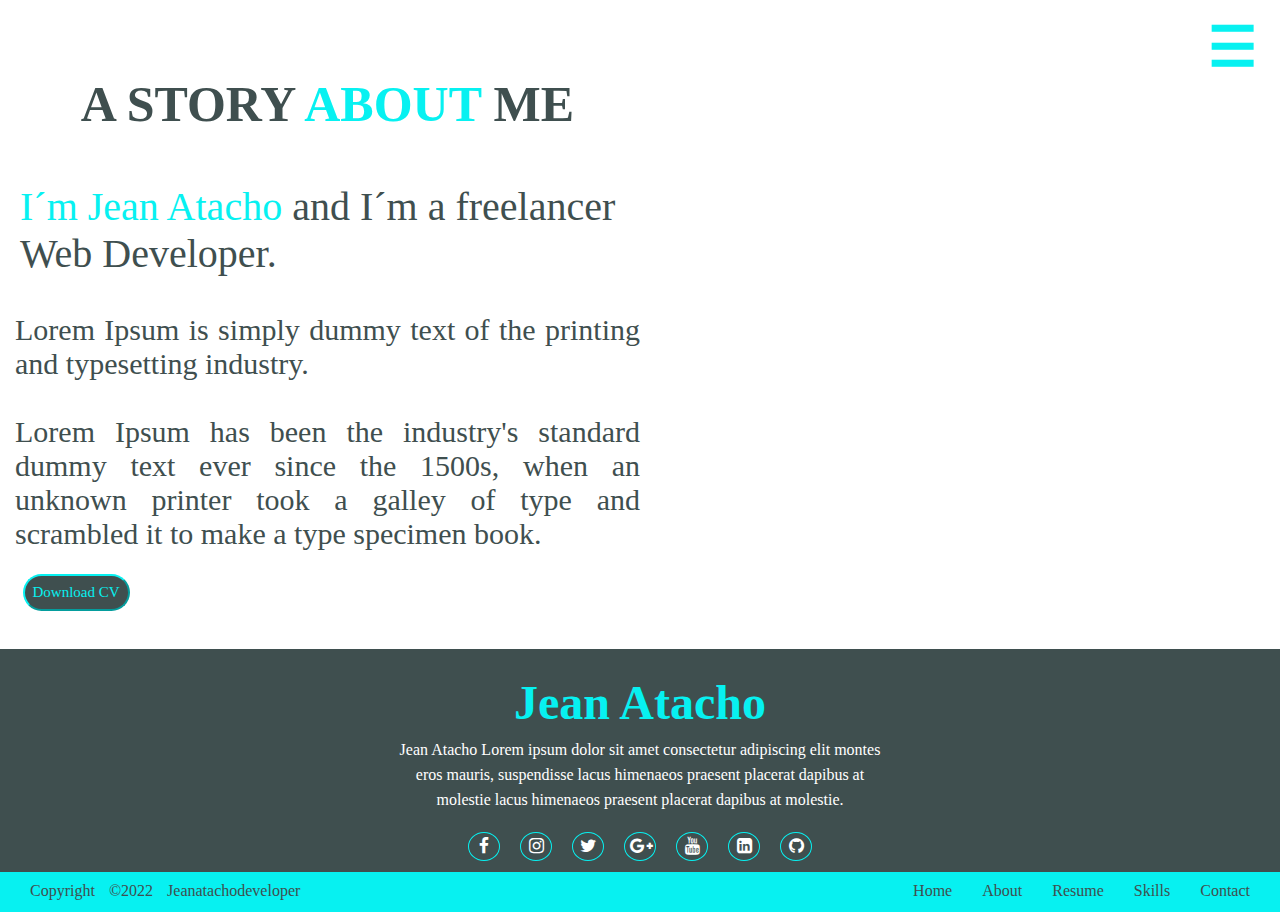
<file: about.html>
<!DOCTYPE html>
<html lang="en">
<head>
    <meta charset="UTF-8">
    <meta http-equiv="X-UA-Compatible" content="IE=edge">
    <meta name="viewport" content="width=device-width, initial-scale=1.0">
    <link rel="stylesheet" href="styles.css">
    <!-- Load an icon library to show a hamburger menu (bars) on small screens -->
    <link rel="stylesheet" href="https://stackpath.bootstrapcdn.com/font-awesome/4.7.0/css/font-awesome.min.css">

    <title>about</title>

</head>

<body>
    
    <header>
        <div id="myNav" class="overlay">
            <!--overlay close button-->
            <a href="#" class="closebtn" onclick="closeNav()">&times;</a>
            <!--overlay content -->
            <div class="overlay-content">
                <ul>
                    <li><a href="index.html">Home</a></li>
                    <li><a href="about.html">About</a></li>
                    <li><a href="resume.html">Resume</a></li>
                    <li><a href="skills.html">Skills</a></li>
                    <li><a href="contact.html">Contact</a></li>
                </ul>
            </div>
        </div>
            <!--overlay Open button-->
        <div class="navMenu" onclick="openNav()">&#9776; </div>
    </header> 
    
    <div class="about">
         
        <div class="Left">
            <center>
            <h1>A STORY <span class="atencion">ABOUT</span> ME</h1>
            </center>
            
                <p class="p_about_1">
                <span class="atencion"> I´m Jean Atacho</span> and I´m a freelancer <br> Web Developer. 
                </p>
                <br><br>
                <p class="p_about_2">
                Lorem Ipsum is simply dummy text of the printing and typesetting industry. <br><br>
    
                Lorem Ipsum has been the industry's standard dummy text ever since the 1500s, when an unknown printer took a galley of type and scrambled it to make a type specimen book. <br>
                </p>
    
            <button class="button_download_cv">Download CV</button>
        </div>
        
        <div class="right">
            <div class="photo_about">
            </div>
        </div>

    </div>


    <footer>
        <div class="footer-content">
            <h3>Jean Atacho</h3>
            <p>Jean Atacho Lorem ipsum dolor sit amet consectetur adipiscing elit montes eros mauris, suspendisse lacus himenaeos praesent placerat dapibus at molestie lacus himenaeos praesent placerat dapibus at molestie.</p>
            <ul class="socials">
                <li><a href="https://es-es.facebook.com/" target="_blank"><i class="fa fa-facebook"></i></a></li>
                <li><a href="https://www.instagram.com/" target="_blank"><i class="fa fa-instagram"></i></a></li>
                <li><a href="https://twitter.com/?lang=es" target="_blank"><i class="fa fa-twitter"></i></a></li>
                <li><a href="https://www.google.es/" target="_blank"><i class="fa fa-google-plus"></i></a></li>
                <li><a href="https://www.youtube.com/" target="_blank"><i class="fa fa-youtube"></i></a></li>
                <li><a href="https://es.linkedin.com/in/jeanatacho" target="_blank"><i class="fa fa-linkedin-square"></i></a></li>
                <li><a href="https://github.com/JeanAtacho" target="_blank"><i class="fa fa-github"></i></a></li>
            </ul>
        </div>
    
        <div class="footer-bottom">
            <p>copyright &copy;2022 <a href="#">jeanatachodeveloper</a>  </p>
                    <div class="footer-menu">
                      <ul class="f-menu">
                        <li><a href="index.html">Home</a></li>
                        <li><a href="about.html">About</a></li>
                        <li><a href="resume.html">Resume</a></li>
                        <li><a href="skills.html">Skills</a></li>
                        <li><a href="contact.html">Contact</a></li>
                      </ul>
                    </div>
        </div>
    
    </footer>

    
    <script>
 
        // barra de menu //
        function openNav(){
                   document.getElementById("myNav").style.height = "100%";
               }
       
       function closeNav(){
                   document.getElementById("myNav").style.height = "0%";
               }
       </script>
</body>
</html>
</file>
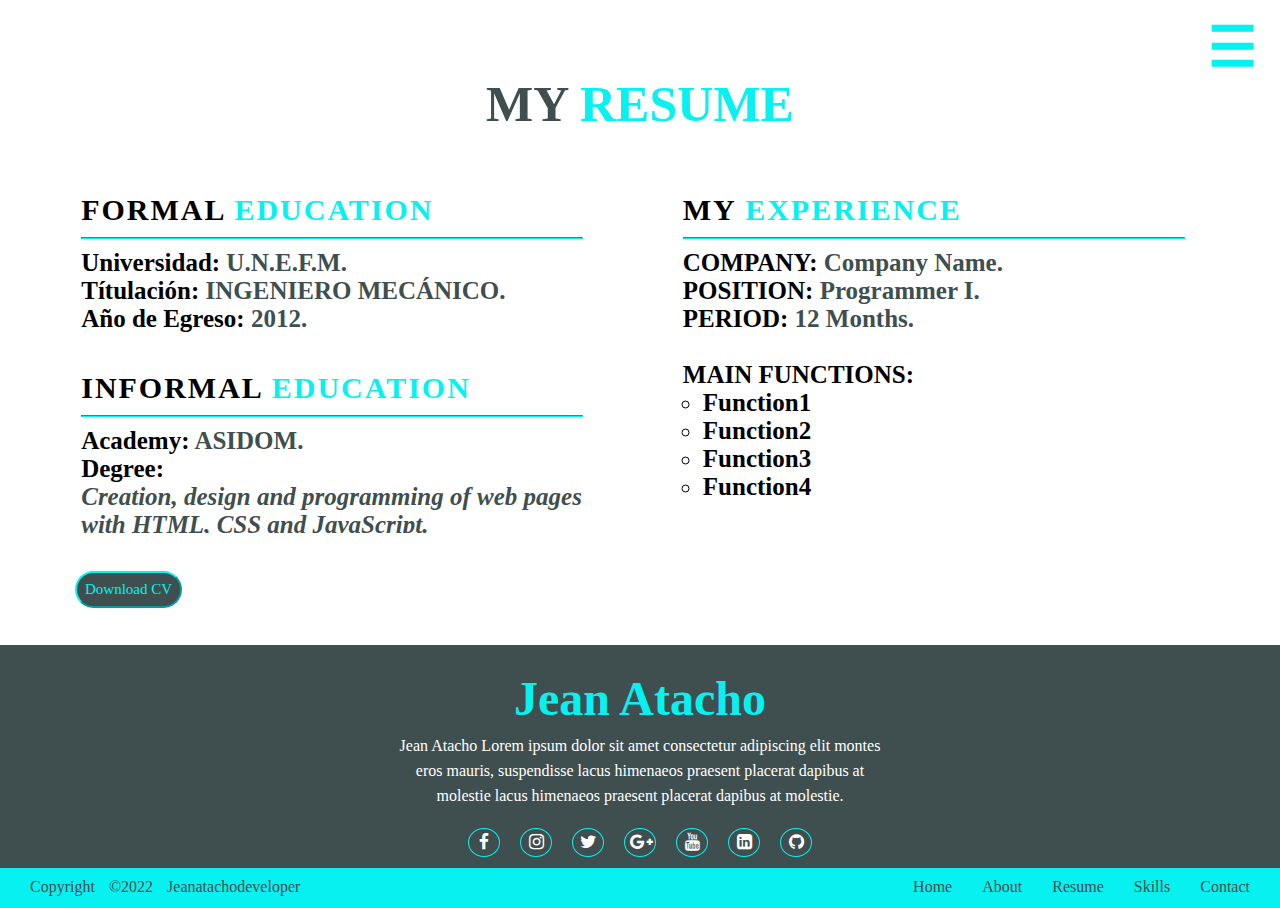
<file: resume.html>
<!DOCTYPE html>
<html lang="en">
<head>
    <meta charset="UTF-8">
    <meta http-equiv="X-UA-Compatible" content="IE=edge">
    <meta name="viewport" content="width=device-width, initial-scale=1.0">
    <link rel="stylesheet" href="styles.css">
    <!-- Load an icon library to show a hamburger menu (bars) on small screens -->
    <link rel="stylesheet" href="https://stackpath.bootstrapcdn.com/font-awesome/4.7.0/css/font-awesome.min.css">

    <title>resume</title>
</head>
<body>
    <header>
        <div id="myNav" class="overlay">
            <!--overlay close button-->
            <a href="#" class="closebtn" onclick="closeNav()">&times;</a>
            <!--overlay content -->
            <div class="overlay-content">
                <ul>
                    <li><a href="index.html">Home</a></li>
                    <li><a href="about.html">About</a></li>
                    <li><a href="resume.html">Resume</a></li>
                    <li><a href="skills.html">Skills</a></li>
                    <li><a href="contact.html">Contact</a></li>
                </ul>
            </div>
        </div>
            <!--overlay Open button-->
        <div class="navMenu" onclick="openNav()">&#9776; </div>
    </header> 

        <center>
        <h1>MY <span class="atencion">RESUME</span></h1>
        </center>

<div class="my-resume">

    <div class="education-resume">

        <h2 class="h2-resume">FORMAL <span style="color: #07F1F1;">EDUCATION</span></h2>
        <hr class="hr-resume">
    
            <h3 class="h3-resume"> 
               <p>Universidad: <span style="color: #3F4F4F;">U.N.E.F.M.</span>
                <br>
                Títulación: <span style="color: #3F4F4F;"> INGENIERO MECÁNICO.</span>
                <br>
                Año de Egreso: <span style="color: #3F4F4F;">2012.</span>
               </p>
            </h3>
            
            <br>

        <h2 class="h2-resume">INFORMAL <span style="color: #07F1F1;">EDUCATION</span></h2>
        <hr class="hr-resume">

            <h3 class="h3-resume"> 
                <p>
                Academy: <span style="color: #3F4F4F;">ASIDOM.</span>
                <br>
                Degree:
                <br> 
                <span style="color: #3F4F4F;"><i>Creation, design and programming of web pages with HTML, CSS and JavaScript.</i></span>
                <br><br>
                Code: <span style="color: #3F4F4F;">FDE_2020_4388.</span>
                <br>
                Period: <span style="color: #3F4F4F;">210 horas.</span>
                </p>

                <br><br>

                <p>
                Academy: <span style="color: #3F4F4F;">ASIDOM.</span>
                <br>
                Degree:
                <br> 
                <span style="color: #3F4F4F;"><i>Creation, design and programming of web pages with HTML, CSS and JavaScript.</i></span>
                <br><br>
                Code: <span style="color: #3F4F4F;">FDE_2020_4388.</span>
                <br>
                Period: <span style="color: #3F4F4F;">210 horas.</span>
                </p>
            </h3>
        
    </div>

    <div class="experience-resume">

        <h2 class="h2-resume">MY <span style="color: #07F1F1;">EXPERIENCE</span></h2>
        <hr class="hr-resume">

        <h3 class="h3-resume"> 
        <p>
            COMPANY: <span style="color: #3F4F4F;">Company Name.</span>
            <br>
            POSITION: <span style="color: #3F4F4F;">Programmer I.</span>
            <br>
            PERIOD: <span style="color: #3F4F4F;">12 Months.</span>
            <br><br>
            MAIN FUNCTIONS:
            <ul class="ul-resume" style= "list-style-type: circle;">
                <li class="li-resume">Function1</li>
                <li class="li-resume">Function2</li>
                <li class="li-resume">Function3</li>
                <li class="li-resume">Function4</li>
            </ul>
        </p>

        <br><br>

        <p>
            COMPANY: <span style="color: #3F4F4F;">Company Name.</span>
            <br>
            POSITION: <span style="color: #3F4F4F;">Programmer I.</span>
            <br>
            PERIOD: <span style="color: #3F4F4F;">12 Months.</span>
            <br><br>
            MAIN FUNCTIONS:
            <ul class="ul-resume" style= "list-style-type: circle;">
                <li class="li-resume">Function1</li>
                <li class="li-resume">Function2</li>
                <li class="li-resume">Function3</li>
                <li class="li-resume">Function4</li>
            </ul>
        </p>
        </h3>

    </div>
    <ul>

</div>

<button class="button_download_cv-resume">Download CV</button>


<footer>
    <div class="footer-content">
        <h3>Jean Atacho</h3>
        <p>Jean Atacho Lorem ipsum dolor sit amet consectetur adipiscing elit montes eros mauris, suspendisse lacus himenaeos praesent placerat dapibus at molestie lacus himenaeos praesent placerat dapibus at molestie.</p>
        <ul class="socials">
            <li><a href="https://es-es.facebook.com/" target="_blank"><i class="fa fa-facebook"></i></a></li>
            <li><a href="https://www.instagram.com/" target="_blank"><i class="fa fa-instagram"></i></a></li>
            <li><a href="https://twitter.com/?lang=es" target="_blank"><i class="fa fa-twitter"></i></a></li>
            <li><a href="https://www.google.es/" target="_blank"><i class="fa fa-google-plus"></i></a></li>
            <li><a href="https://www.youtube.com/" target="_blank"><i class="fa fa-youtube"></i></a></li>
            <li><a href="https://es.linkedin.com/in/jeanatacho" target="_blank"><i class="fa fa-linkedin-square"></i></a></li>
            <li><a href="https://github.com/JeanAtacho" target="_blank"><i class="fa fa-github"></i></a></li>
        </ul>
    </div>

    <div class="footer-bottom">
        <p>copyright &copy;2022 <a href="#">jeanatachodeveloper</a>  </p>
                <div class="footer-menu">
                  <ul class="f-menu">
                    <li><a href="index.html">Home</a></li>
                    <li><a href="about.html">About</a></li>
                    <li><a href="resume.html">Resume</a></li>
                    <li><a href="skills.html">Skills</a></li>
                    <li><a href="contact.html">Contact</a></li>
                  </ul>
                </div>
    </div>

</footer>






    

    <script>
 
        // barra de menu //
        function openNav(){
                   document.getElementById("myNav").style.height = "100%";
               }
       
       function closeNav(){
                   document.getElementById("myNav").style.height = "0%";
               }
    </script>
</body>
</html>
</file>
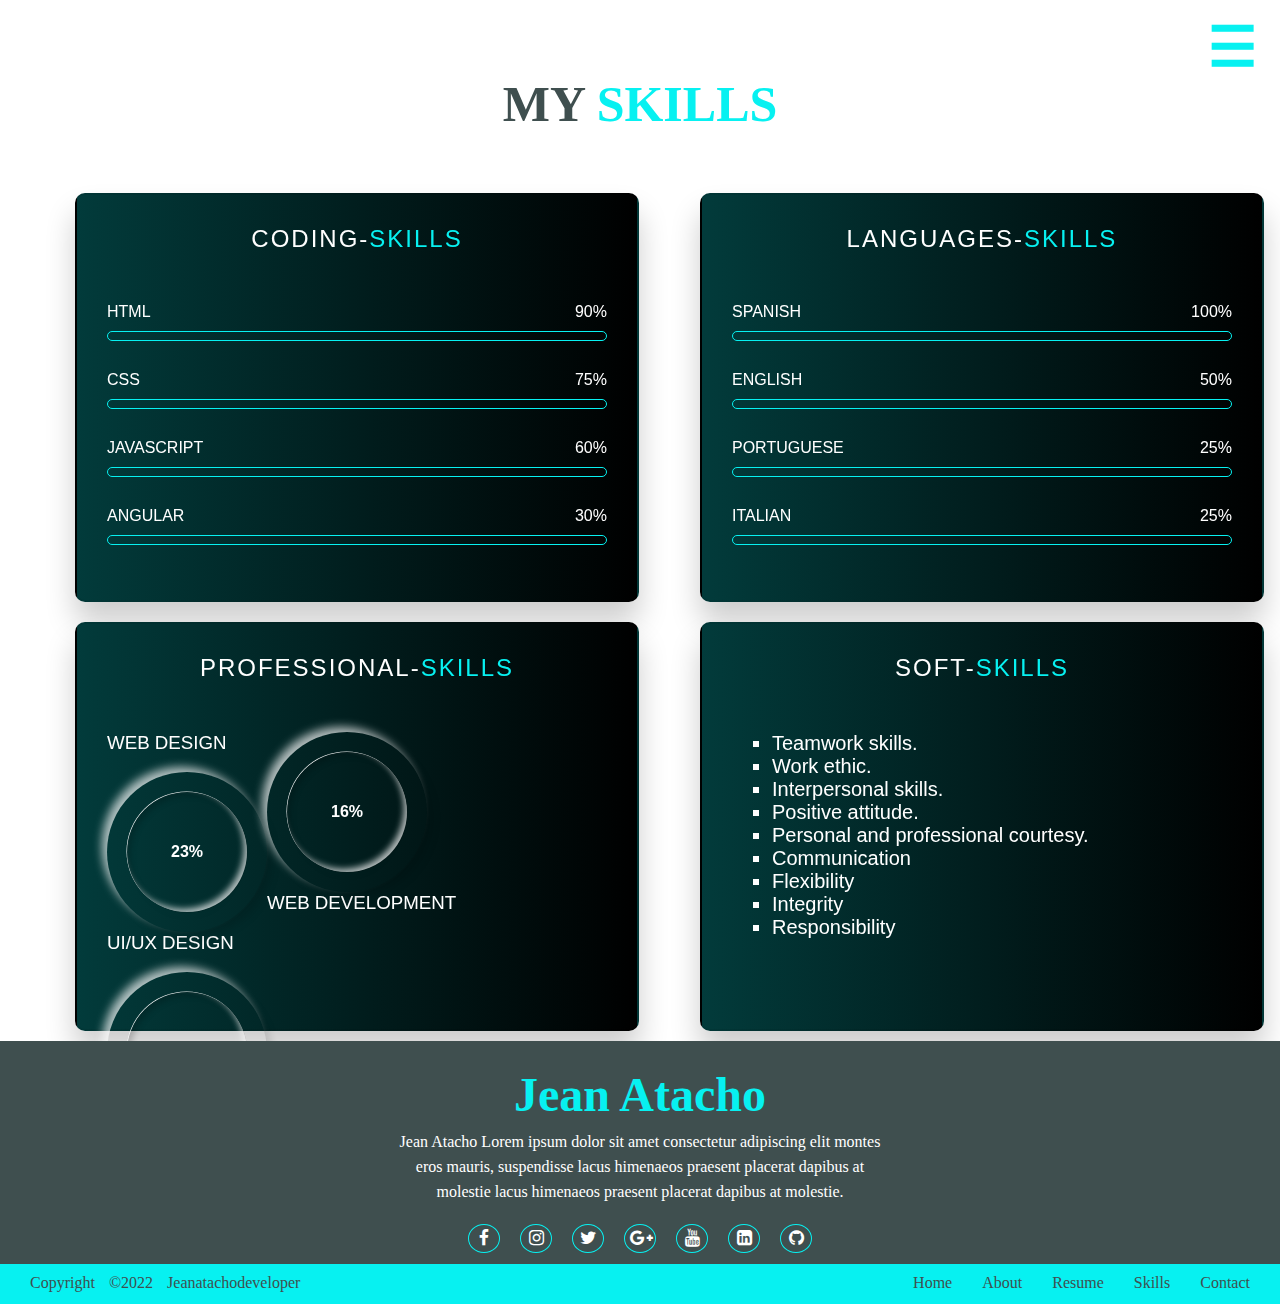
<file: skills.html>
<!DOCTYPE html>
<html lang="en">

<head>
    <meta charset="UTF-8">
    <meta http-equiv="X-UA-Compatible" content="IE=edge">
    <meta name="viewport" content="width=device-width, initial-scale=1.0">
    <link rel="stylesheet" href="styles.css">
    <!-- Load an icon library to show a hamburger menu (bars) on small screens -->
    <link rel="stylesheet" href="https://stackpath.bootstrapcdn.com/font-awesome/4.7.0/css/font-awesome.min.css">
    <link rel="stylesheet" href="https://stackpath.bootstrapcdn.com/font-awesome/4.7.0/css/font-awesome.min.css">

    <title>skills</title>
</head>

<body>
    <header>
        <div id="myNav" class="overlay">
            <!--overlay close button-->
            <a href="#" class="closebtn" onclick="closeNav()">&times;</a>
            <!--overlay content -->
            <div class="overlay-content">
                <ul>
                    <li><a href="index.html">Home</a></li>
                    <li><a href="about.html">About</a></li>
                    <li><a href="resume.html">Resume</a></li>
                    <li><a href="skills.html">Skills</a></li>
                    <li><a href="contact.html">Contact</a></li>
                </ul>
            </div>
        </div>
        <!--overlay Open button-->
        <div class="navMenu" onclick="openNav()">&#9776; </div>
    </header>

    <div>
        <center>
            <h1>MY <span class="atencion">SKILLS</span></h1>
        </center>
    </div>

    <div class="skills-main">
        
        <!--Primera caja = CODING-SKILLS-->
        <div class="caja-padre">
            <div class="contenedor">
                <h2>CODING-<span class="atencion">SKILLS</span></h2>

                <div class="skills">
                    <div class="detalles">
                        <span>HTML</span>
                        <span>90%</span>
                    </div>

                    <div class="menu">
                        <div id="html-menu"></div>
                    </div>
                </div>

                <div class="skills">
                    <div class="detalles">
                        <span>CSS</span>
                        <span>75%</span>
                    </div>

                    <div class="menu">
                        <div id="css-menu"></div>
                    </div>
                </div>

                <div class="skills">
                    <div class="detalles">
                        <span>JAVASCRIPT</span>
                        <span>60%</span>
                    </div>

                    <div class="menu">
                        <div id="js-menu"></div>
                    </div>
                </div>

                <div class="skills">
                    <div class="detalles">
                        <span>ANGULAR</span>
                        <span>30%</span>
                    </div>

                    <div class="menu">
                        <div id="angular-menu"></div>
                    </div>
                </div>
            </div>
        </div>

        <!--Segunda caja = LANGUAGES-SKILLS-->
        <div class="caja-padre">
            <div class="contenedor">
                <h2>LANGUAGES-<span class="atencion">SKILLS</span></h2>

                <div class="skills">
                    <div class="detalles">
                        <span>SPANISH</span>
                        <span>100%</span>
                    </div>

                    <div class="menu">
                        <div id="spanish-menu"></div>
                    </div>
                </div>

                <div class="skills">
                    <div class="detalles">
                        <span>ENGLISH</span>
                        <span>50%</span>
                    </div>

                    <div class="menu">
                        <div id="english-menu"></div>
                    </div>
                </div>

                <div class="skills">
                    <div class="detalles">
                        <span>PORTUGUESE</span>
                        <span>25%</span>
                    </div>

                    <div class="menu">
                        <div id="portuguese-menu"></div>
                    </div>
                </div>

                <div class="skills">
                    <div class="detalles">
                        <span>ITALIAN</span>
                        <span>25%</span>
                    </div>

                    <div class="menu">
                        <div id="italian-menu"></div>
                    </div>
                </div>
            </div>
        </div>

        <!--Tercera caja = PROFESSIONAL-SKILLS-->
        <div class="caja-padre">
            <div class="contenedor">
                <h2>PROFESSIONAL-<span class="atencion">SKILLS</span></h2>

                    <div class="contenedorCirculos">
                        <div id="tittle1">
                            <h3>WEB DESIGN</h3><br>
                                <div class="skills2">
                                    <div class="outer">
                                        <div id="tittle1">
                                            <div class="inner">
                                                <div id="number1">
                                                    65%
                                                </div>
                                            </div>
                                        </div>
                                            <!-- esto es un codigo svg importado del tutorial elegido para realizar la circular-bar-progress con estilo en gradiente de colores-->
                                            <svg xmlns="http://www.w3.org/2000/svg" version="1.1" width="160px" height="160px">
                                                <defs>
                                                <linearGradient id="GradientColor">
                                                <stop offset="0%" stop-color="#07F1F1" />
                                                <stop offset="100%" stop-color="#07F1F1" />
                                                </linearGradient>
                                                </defs>
                                                <circle class="circle65" cx="80" cy="80" r="70" stroke-linecap="round" />
                                            </svg>
                                    </div>
                                </div>
                        </div>


                        <div id="tittle2">
                                <div class="skills2">
                                    <div class="outer">
                                        <div id="tittle2">
                                            <div class="inner">
                                                <div id="number2">
                                                    50%
                                                </div>
                                            </div>
                                        </div>
                                            <!-- esto es un codigo svg importado del tutorial elegido para realizar la circular-bar-progress con estilo en gradiente de colores-->
                                            <svg xmlns="http://www.w3.org/2000/svg" version="1.1" width="160px" height="160px">
                                                <defs>
                                                <linearGradient id="GradientColor">
                                                <stop offset="0%" stop-color="#07F1F1" />
                                                <stop offset="100%" stop-color="#07F1F1" />
                                                </linearGradient>
                                                </defs>
                                                <circle class="circle50" cx="80" cy="80" r="70" stroke-linecap="round" />
                                            </svg>
                                    </div>
                                </div>
                                <h3>WEB DEVELOPMENT</h3><br>
                        </div>


                        <div id="tittle3">
                            <h3>UI/UX DESIGN</h3><br>
                                <div class="skills2">
                                    <div class="outer">
                                        <div id="tittle3">
                                            <div class="inner">
                                                <div id="number3">
                                                    35%
                                                </div>
                                            </div>
                                        </div>
                                            <!-- esto es un codigo svg importado del tutorial elegido para realizar la circular-bar-progress con estilo en gradiente de colores-->
                                            <svg xmlns="http://www.w3.org/2000/svg" version="1.1" width="160px" height="160px">
                                                <defs>
                                                <linearGradient id="GradientColor">
                                                <stop offset="0%" stop-color="#07F1F1" />
                                                <stop offset="100%" stop-color="#07F1F1" />
                                                </linearGradient>
                                                </defs>
                                                <circle class="circle35" cx="80" cy="80" r="70" stroke-linecap="round" />
                                            </svg>
                                    </div>
                                </div>
                        </div>
                    </div>

            </div>
        </div>

        <!--Cuarta caja = SOFT-SKILLS-->
        <div class="caja-padre">
            <div class="contenedor">
                <h2>SOFT-<span class="atencion">SKILLS</span></h2>
                <ul class="soft-skills">
                    <li>Teamwork skills.</li>
                    <li>Work ethic.</li>
                    <li>Interpersonal skills.</li>
                    <li>Positive attitude.</li>
                    <li>Personal and professional courtesy.</li>
                    <li>Communication</li>
                    <li>Flexibility</li>
                    <li>Integrity</li>
                    <li>Responsibility</li>
                </ul>
            </div>
        </div>

    </div>

    <footer>
        <div class="footer-content">
            <h3>Jean Atacho</h3>
            <p>Jean Atacho Lorem ipsum dolor sit amet consectetur adipiscing elit montes eros mauris, suspendisse lacus himenaeos praesent placerat dapibus at molestie lacus himenaeos praesent placerat dapibus at molestie.</p>
            <ul class="socials">
                <li><a href="https://es-es.facebook.com/" target="_blank"><i class="fa fa-facebook"></i></a></li>
                <li><a href="https://www.instagram.com/" target="_blank"><i class="fa fa-instagram"></i></a></li>
                <li><a href="https://twitter.com/?lang=es" target="_blank"><i class="fa fa-twitter"></i></a></li>
                <li><a href="https://www.google.es/" target="_blank"><i class="fa fa-google-plus"></i></a></li>
                <li><a href="https://www.youtube.com/" target="_blank"><i class="fa fa-youtube"></i></a></li>
                <li><a href="https://es.linkedin.com/in/jeanatacho" target="_blank"><i class="fa fa-linkedin-square"></i></a></li>
                <li><a href="https://github.com/JeanAtacho" target="_blank"><i class="fa fa-github"></i></a></li>
            </ul>
        </div>
    
        <div class="footer-bottom">
            <p>copyright &copy;2022 <a href="#">jeanatachodeveloper</a>  </p>
                    <div class="footer-menu">
                      <ul class="f-menu">
                        <li><a href="index.html">Home</a></li>
                        <li><a href="about.html">About</a></li>
                        <li><a href="resume.html">Resume</a></li>
                        <li><a href="skills.html">Skills</a></li>
                        <li><a href="contact.html">Contact</a></li>
                      </ul>
                    </div>
        </div>
    
    </footer>




















    <script>
        // barra de progreso linal (aplica para todos)//
        function openNav() {
            document.getElementById("myNav").style.height = "100%";
        }

        function closeNav() {
            document.getElementById("myNav").style.height = "0%";
        }

        // barra de progreso circular1,2y3//    
        let number1 = document.getElementById("number1");
        let counter1 = 0;
        setInterval(() => {if(counter1 == 65){
        clearInterval();
        }else{
        counter1 += 1;
        number1.innerHTML = counter1 + "%";
        }
        }, 30);

        let number2 = document.getElementById("number2");
        let counter2 = 0;
        setInterval(() => {
        if(counter2 == 50){
        clearInterval();
        }else{
        counter2 += 1;
        number2.innerHTML = counter2 + "%";
        }
        },42);

        let number3 = document.getElementById("number3");
        let counter3 = 0;
        setInterval(() => {
        if(counter3 == 35){
        clearInterval();
        }else{
        counter3 += 1;
        number3.innerHTML = counter3 + "%";
        }
        }, 54)

    </script>


</body>

</html>
</file>
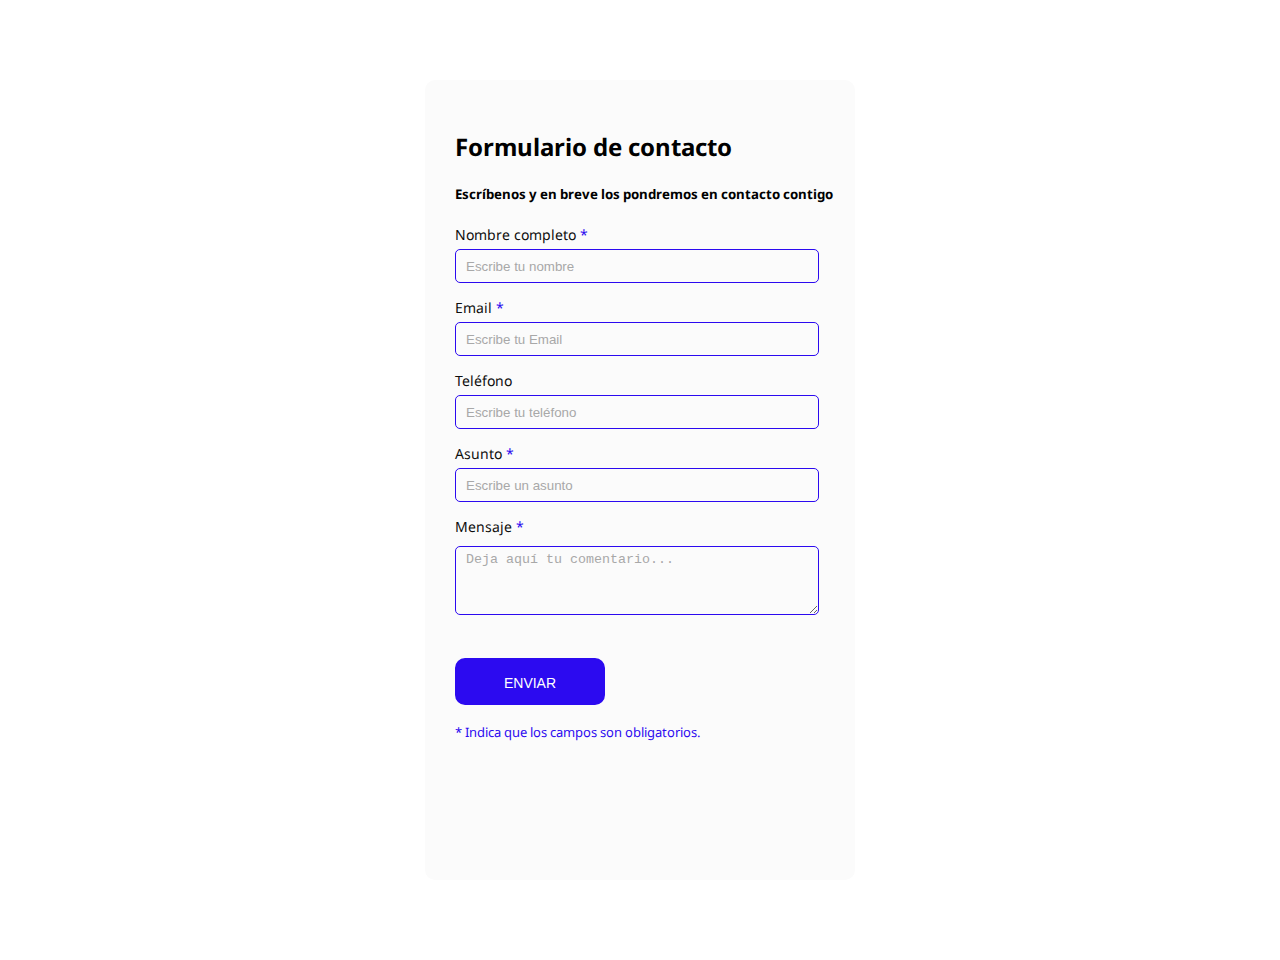
<file: Actividad1/footer.html>
<!DOCTYPE html>
<html lang="en">
<head>
    <meta charset="UTF-8">
    <meta http-equiv="X-UA-Compatible" content="IE=edge">
    <meta name="viewport" content="width=device-width, initial-scale=1.0">
    <title>Document</title>

<style>
/* Importación de fuentes de google fonts */ 
@import url(https://fonts.googleapis.com/css?family=Noto+Sans);
body{
  height: 100%; 
  font-family: 'Noto Sans', sans-serif;
  background-color: transparent; 
}
.contact_form{  
  width: 400px; 
  height: 750px;
  margin: 80px auto;
  border-radius: 10px;  
  padding-top: 30px;
  padding-bottom: 20px;  
  background-color: #fbfbfb; 
  padding-left: 30px; 
}
input{
  background-color: #fbfbfb; 
  width: 350px; 
  height: 30px; 
  border-radius: 5px;  
  border-style: solid; 
  border-width: 1px; 
  border-color: #2c0af0; 
  margin-top: 5px;  
  padding-left: 10px;
  margin-bottom: 1px; 
}
textarea{
  background-color: #fbfbfb; 
  width: 350px; 
  height: 60px; 
  border-radius: 5px;  
  border-style: solid; 
  border-width: 1px; 
  border-color: #2c0af0; 
  margin-top: 10px;  
  padding-left: 10px;
  margin-bottom: 20px; 
  padding-top: 5px; 
}
label{
  display: block; 
  float: center
}
button{
  height: 47px; 
  padding-left: 5px;
  padding-right: 5px;   
  margin-bottom: 5px; 
  margin-top: 5px;   
  text-transform: uppercase;
  background-color: #2c0af0; 
  border-color: #2c0af0; 
  border-style: solid; 
  border-radius: 10px;  
  width: 150px;   
  cursor: pointer;
}
button p{
  color: #fff; 
}
span{
  color: #2c0af0; 
}
.aviso{
  font-size: 13px;  
  color: #2c0af0;  
}
h1{
  font-size: 39px;  
  text-align: letf; 
  padding-bottom: 20px; 
  color: #ab4493;
}
h3{
  font-size: 16px; 
  padding-bottom: 30px;
  color: #0e0e0e;   
}
p{
  font-size: 14px; 
  color: #0e0e0e; 
}
::-webkit-input-placeholder {
 color: #a8a8a8;
}
::-webkit-textarea-placeholder {
 color: #a8a8a8;
}
.formulario input:focus{
  outline:0;
  border: 1px solid rgb(28, 252, 8);
}
.formulario textarea:focus{
  outline:0;
  border: 1px solid rgb(28, 252, 8);
}
</style>

</head>
<body>
    
  <!-- Enlace al documento css. no aplicable en codepen.
  <link rel="stylesheet" type="text/css" href="contact-form.css">
-->
  
</head>


<body>  
  
  <!-- formulario de contacto en html y css -->  

  <div class="contact_form">
    <div class="formulario">      
      <h2>Formulario de contacto</h2>
        <h5>Escríbenos y en breve los pondremos en contacto contigo</h5>
          <form action="submeter-formulario.php" method="post">       
                <p>
                  <label for="nombre" class="colocar_nombre">Nombre completo
                    <span class="obligatorio">*</span>
                  </label>
                    <input type="text" name="introducir_nombre" id="nombre" required="obligatorio" placeholder="Escribe tu nombre">
                </p>

                <p>
                  <label for="email" class="colocar_email">Email
                    <span class="obligatorio">*</span>
                  </label>
                    <input type="email" name="introducir_email" id="email" required="obligatorio" placeholder="Escribe tu Email">
                </p>
            
                <p>
                  <label for="telefone" class="colocar_telefono">Teléfono
                  </label>
                    <input type="tel" name="introducir_telefono" id="telefono" placeholder="Escribe tu teléfono">
                </p>    
              
                <p>
                  <label for="asunto" class="colocar_asunto">Asunto
                    <span class="obligatorio">*</span>
                  </label>
                    <input type="text" name="introducir_asunto" id="assunto" required="obligatorio" placeholder="Escribe un asunto">
                </p>    
              
                <p>
                  <label for="mensaje" class="colocar_mensaje">Mensaje
                    <span class="obligatorio">*</span>
                  </label>                     
                                    <textarea name="introducir_mensaje" class="texto_mensaje" id="mensaje" required="obligatorio" placeholder="Deja aquí tu comentario..."></textarea> 
                                </p>                    
              
                <button type="submit" name="enviar_formulario" id="enviar"><p>Enviar</p></button>

                <p class="aviso">
                  <span class="obligatorio"> * </span>Indica que los campos son obligatorios.
                </p>          
          </form>
    </div>  
  </div>

</body>
</html>
</file>
<file: styles.css>
/* este link corresponde al apartado contact me */
@import url("https://fonts.googleapis.com/css?family=Open+Sans:400,700");



/* RESET RULES
–––––––––––––––––––––––––––––––––––––––––––––––––– */
:root {
    --white: white;
    --red: #07F1F1;
    --bodyColor: #23609c;
    --borderFormEls: #07F1F1;
    --bgFormEls: hsla(0, 0%, 14%, 0.829);
    --bgFormElsFocus: #07f1f177;
  }

  
  * {
    padding: 0;
    margin: 0;
    outline: none;
  }
  
  a {
    color: inherit;
    text-decoration: none;
  }
  
  input,
  select,
  textarea,
  button {
    font-family: inherit;
    font-size: 100%;
  }
  
  button,
  label {
    cursor: pointer;
  }
  
  select {
    appearance: none;
  }
  
  /* Remove native arrow on IE */
  select::-ms-expand {
    display: none;
  }
  
  /*Remove dotted outline from selected option on Firefox*/
  /*https://stackoverflow.com/questions/3773430/remove-outline-from-select-box-in-ff/18853002#18853002*/
  /*We use !important to override the color set for the select on line 99*/
  select:-moz-focusring {
    color: transparent !important;
    text-shadow: 0 0 0 var(--white);
  }
  
  textarea {
    resize: none;
  }
  
  ul {
    list-style: none;
  }
  /*body {
    font: 18px/1.5 "Open Sans", sans-serif;
    background: var(--bodyColor);
    color: var(--white);
    margin: 1.5rem 0;
  }
  
  .container {
    max-width: 800px;
    margin: 0 auto;
    padding: 0;
  }

/* ------------------------------------------------------------------------------------ */


/* Nav button */

.navMenu {
    position: absolute;
    top: 15px;
    right: 23px;
    cursor: pointer;
    color: #07F1F1;
    text-decoration: none;
    font-weight: bold;
    font-size: 55px;
}


/* overlay (background) */

.overlay {
    height: 0%;
    width: 100%;
    position: fixed;
    z-index: 9999999;
    left: 0;
    top: 0;
    background-color: rgba(0, 0, 0, 0.801);
    background-color: rgba(0, 0, 0, 0.801);
    overflow-y: hidden;
    transform: 0.5s;
}


/* Hight and Width depends on how you want to reveal the overlay ( see Js code ) */


/* Close Button */

.closebtn {
    position: absolute;
    top: 10px;
    right: 25px;
    color: #07F1F1;
    text-decoration: none;
    font-weight: bold;
    font-size: 80px;
}


/* Position the content inside the overlay */

.overlay-content {
    position: relative;
    top: 15%;
    margin: 20px;
    width: 100%;
    text-align: center;
    margin-top: 30px;
}

.overlay-content li {
    margin: 7px;
    padding: 10px;
    list-style: none;
}

.overlay-content li a {
    color: white;
    font-size: 30px;
    font-family: sans-serif;
    margin: 30px;
    font-weight: bold;
    text-decoration: none;
}


/* Menu Hover Effect */

.overlay-content a:hover,
.overlay-content a:focus {
    color: white;
    background: #07F1F1;
    transition: all 0.5s ease-in-out;
    -webkit-transition: all 0.5s ease-in-out;
    transform: translateX(-98%) translateY(-25%) rotate(45deg);
    -webkit-transform: translateX(-98%) translateY(-25%) rotate(45deg);
    padding-left: 30px;
    padding-right: 30px;
    padding-top: 10px;
    padding-bottom: 10px;
    border-radius: 5px;
}


/* a continuacion lo estilos para el contenido*/

.contenido {
    padding-top: 140px;
    padding-left: 20px;
    padding-right: 20px;
    font-family: Verdana, Geneva, Tahoma, sans-serif;
    justify-content: safe;
    background-color: rgb(5, 5, 5);
    position: absolute;
}


/* ------------------------------------------------------------------------------------ */


/* estilo para el boton del home (index)*/


.button_index {
    margin-top: 2em;
    padding: 1rem;
    position: center;
    margin: 0.5em;
    border-radius: 0rem;
    font-size: 30px;
    color: #07F1F1;
    border-color: #07F1F1;
    background-color: #3F4F4F;
    transition: 0.5s;
    -webkit-transition: 0.5s;
    -moz-transition: 0.5s;
    -ms-transition: 0.5s;
    -o-transition: 0.5s;
    -webkit-border-radius: 2rem;
    -moz-border-radius: 2rem;
    -ms-border-radius: 2rem;
    -o-border-radius: 2rem;
}

.button_index:hover {
    color: white;
    background-color: #07F1F1;
}


/* estilo para el texto del home (index)*/

.p_index {
    position: center;
    font-family: 'Inter';
    font-style: normal;
    font-size: 60px;
    text-align: center;
    color: white;
}

.index {
    width: 100%;
    height: 100vh;
    background-size: cover;
    background-position: center center;
    background-repeat: no-repeat;
    display: flex;
    align-items: center;
    justify-content: center;
    flex-direction: column;
    font-family: 'open sans';
    background-image: url('imagenes/Imagen de fondo webcv.jpg');
}

/* este estilo, nos permite colocar un color especifico deseado en los titulos mediante el uso de la etiqueta span y tambien de las lineas de texto del index*/
.atencion {
    color: #07F1F1 !important;
}
.miNombre {
    font-size: 90px;
    text-align: center;
}
.miSlogan {
    font-size: 40px;
    text-align: center;
}
.welcome {
    font-size: 70px;
    text-align: center;
    color: #07F1F1;
}


/* ------------------------------------------------------------------------------------ */
/* estilos aplicados en el about*/

h1 {
    margin-top: 1.5em;
    margin-bottom: 1em;
    font-family: 'Inter';
    font-style: normal;
    font-size: 50px;
    text-align: center;
    color: #3F4F4F;
}

.p_about_1 {
    margin-left: 0.5em;
    margin-right: 0.5em;
    font-family: 'Inter';
    font-style: normal;
    font-size: 40px;
    text-align: justify;
    color: #3F4F4F;
}

.p_about_2 {
    margin-left: 0.5em;
    margin-right: 0.5em;
    position: left;
    font-family: 'Inter';
    font-style: normal;
    font-size: 30px;
    text-align: justify;
    color: #3F4F4F;
}

/* estilo para el boton de descarga cv*/

.button_download_cv {
    margin-top: 1.5em;
    margin-left: 1.5em;
    margin-bottom: 1.5em;
    position: left;
    padding: 0.5rem;
    border-radius: 8rem;
    color: #07F1F1;
    border-color: #07F1F1;
    background-color: #3F4F4F;
    font-size: 15px;
    transition: 0.5s;
    -webkit-transition: 0.5s;
    -moz-transition: 0.5s;
    -ms-transition: 0.5s;
    -o-transition: 0.5s;
    -webkit-border-radius: 6rem;
    -moz-border-radius: 6rem;
    -ms-border-radius: 6rem;
    -o-border-radius: 6rem;
}

.button_download_cv:hover {
    color: white;
    background-color: #07F1F1;
}

.about {
    display: grid;
    grid-template-areas: "left right";
    gap: 25px;
    background-color: white;
    margin-top: 0em;
}

.photo_about {
    display: grid;
    margin-top: 4.5em;
    margin-left: 8em;
    position: center;
    height: 590px;
    width: 350px;
    background-repeat: no-repeat;
    background-image: url('https://img.freepik.com/foto-gratis/apuesto-hombre-apuntando-lateral_1368-5182.jpg?w=360');
    border-radius: 2em;
}

.social_icons {
    display:flex;
    margin-top: 2em;
    margin-left: 10em;
    position: relative;
    width: 50px;
    height: 50px;
}

.about .right {
    background-color: white;
    width: 600px;
    height: 649px;
    color: white;
    min-height: 200px;
    border-radius: 0em;
}

.about .left {
    grid-area: right;
}

.about .right {
    grid-area: right;
}


/* ------------------------------------------------------------------------------------ */


/* estilos aplicados en el resume*/

.my-resume {
  display: flex;
  flex-wrap: wrap;
  background-color: white;
  align-items: center;
  justify-content: center;
}
.experience-resume,.education-resume{
  margin: 0 0vw;
}
.education-resume {
  height: 350px;
  width: 45vw;
  background-color: white;
  overflow-y: auto;
  margin-right: 1vw;
}

.experience-resume {
  height: 350px;
  width: 45vw;
  background-color: white;
  overflow-y: auto;
  margin-left: 1vw;
}


.h2-resume{
  font-size: 30px;
  font-family: Inter;
  font-style: normal;
  text-align: left;
  margin-top: 10px;
  margin-bottom: 10px;
  margin-left: 30px;
}
.h3-resume{
  font-size: 25px;
  font-family: Inter;
  font-style: normal;
  text-align: left;
  margin-top: 10px;
  margin-bottom: 10px;
  margin-left: 30px;
}
.hr-resume{
  width: 500px;
  margin-left: 30px;
  border-color: #07F1F1;
}
.ul-resume{
  margin-left: 20px;
}
.button_download_cv-resume {
  margin-top: 2.5em;
  margin-bottom: 2.5em;
  margin-left:5em;
  padding: 0.5rem;
  border-radius: 8rem;
  color: #07F1F1;
  border-color: #07F1F1;
  background-color: #3F4F4F;
  font-size: 15px;
  transition: 0.5s;
  -webkit-transition: 0.5s;
  -moz-transition: 0.5s;
  -ms-transition: 0.5s;
  -o-transition: 0.5s;
  -webkit-border-radius: 6rem;
  -moz-border-radius: 6rem;
  -ms-border-radius: 6rem;
  -o-border-radius: 6rem;
}

.button_download_cv:hover {
  color: white;
  background-color: #07F1F1;
}




/* ------------------------------------------------------------------------------------ */


/* estilos aplicados en el skills*/

.skills-main {
    width: 100%;
    height: auto;
    display: flex;
    padding: 0px;
    flex-wrap: wrap;
}

.caja-padre {
    width: 10%;
    margin:10px 50px;
    margin-left: 75px;
    min-width: 500px;
    
}

.contenedor {
    width: 100%;
    height: 325px;
    padding: 30px 30px 50px;
    background: linear-gradient(450deg, #023b3b, BLACK);
    border: 2px solid rgba(0, 0, 0, 0.06);
    border-radius: 10px;
    box-shadow: 0 20px 30px rgba(0, 0, 0, 0.2);
    backdrop-filter: blur(10px);
}

.contenedor * {
    font-family: 'Segoe UI', Tahoma, Geneva, Verdana, sans-serif;
    color: white;
    font-weight: 500;
}

h2 {
    margin-bottom: 50px;
    letter-spacing: 2px;
    text-align: center;
    font-size: 24px;
    font-weight: bold;
}

.skills:not(:last-child) {
    margin-bottom: 30px;
}

.detalles {
    width: 100%;
    display: flex;
    justify-content: space-between;
    margin-bottom: 10px;
}

.menu {
    position: relative;
    border: 1px solid #07F1F1;
    border-radius: 20px;
}

.menu div {
    position: relative;
    width: 0;
    height: 8px;
    border-radius: 10px;
    background-color: #07F1F1;
}

/* estilos aplicados en la circular-bar*/

.skills2{
    width: 160px;
    height: 160px;
    /* background: cornflowerblue; */
    position: relative;
}
.outer{
    height: 120px;
    width: 120px;
    border-radius: 50%;
    padding: 20px;
    box-shadow: 6px 6px 10px -1px rgba(0, 0, 0, 0.15), 
                -6px -6px 10px -1px rgba(255, 255, 255, 0.7);
}
.inner{
    height: 120px;
    width: 120px;
    border-radius: 50%;
    display: flex;
    align-items: center;
    justify-content: center;
    box-shadow: inset 4px 4px 6px -1px rgba(0, 0, 0, 0.2), 
                inset -4px -4px 6px -1px rgba(255, 255, 255, 0.7), 
                -0.5px -0.5px 0px rgba(255, 255, 255, 1), 
                0.5px 0.5px 0px rgba(0, 0, 0, 0.15), 
                0px 12px 10px -10px rgba(0, 0, 0, 0.05);
}
.contenedorCirculos{
    width: 100%;
    display: flex;
    flex-wrap: wrap;
    align-items: center;
    align-content: center;
}
#number1{
    font-weight: 600;
    color: white;
}
#number2{
    font-weight: 600;
    color: white;
}
#number3{
    font-weight: 600;
    color: white;
}
#tittle1{
    font-weight: 600;
    color: white;
}
#tittle2{
    font-weight: 600;
    color: white;
}
#tittle3{
    font-weight: 600;
    color: white;
}
.circle65{
    fill: none;
    stroke: url(#GradientColor);
    stroke-width: 20px;
    stroke-dasharray: 472;
    stroke-dashoffset: 472;
    animation: anim65 2s linear forwards;
}
.circle50{
    fill: none;
    stroke: url(#GradientColor);
    stroke-width: 20px;
    stroke-dasharray: 472;
    stroke-dashoffset: 472;
    animation: anim50 2s linear forwards;
}
.circle35{
    fill: none;
    stroke: url(#GradientColor);
    stroke-width: 20px;
    stroke-dasharray: 472;
    stroke-dashoffset: 472;
    animation: anim35 2s linear forwards;
}
svg{
    position: absolute;
    top: 0;
    left: 0;
}


/*aplicando estilos para la cuarta tabla soft-skills*/
.soft-skills{
    font-family: "Segoe UI", Tahoma, Geneva, Verdana, sans-serif;
    color: white;
    font-weight: 500;
    font-size: 20px;
    padding-left: 20px;
    margin-left: 20px;
    list-style-type:square;
}




/* ------------------------------------------------------------------------------------ */


/* estilos aplicados en el contact*/
.contact {
    width: 100%;
    height: 100vh;
    background-size:cover;
    background-position: center center;
    background-repeat: no-repeat;
    display: flex;
    align-items: center;
    justify-content: center;
    flex-direction: column;
    font-family: 'open sans';
    background-image: url('imagenes/Imagen de fondo webcv.jpg');
}

.h1-contact {
    margin-top: 1.5em;
    margin-bottom: 1em;
    font-family: 'Inter';
    font-style: normal;
    font-size: 50px;
    color: white;
}

/* FORM ELEMENTS
–––––––––––––––––––––––––––––––––––––––––––––––––– */
.my-form h1 {
    margin-bottom: 1.5rem;
  }
  
  .my-form li,
  .my-form .grid > *:not(:last-child) {
    margin-bottom: 1.5rem;
  }
  
  .my-form select,
  .my-form input,
  .my-form textarea,
  .my-form button {
    width: 100%;
    line-height: 1.5;
    padding: 15px 10px;
    border: 1px solid var(--borderFormEls);
    color: var(--white);
    background: var(--bgFormEls);
    transition: background-color 0.3s cubic-bezier(0.57, 0.21, 0.69, 1.25),
      transform 0.3s cubic-bezier(0.57, 0.21, 0.69, 1.25);
  }
  
  .my-form textarea {
    height: 170px;
  }
  
  .my-form ::placeholder {
    color: inherit;
    /*Fix opacity issue on Firefox*/
    opacity: 1;
  }
  
  .my-form select:focus,
  .my-form input:focus,
  .my-form textarea:focus,
  .my-form button:enabled:hover,
  .my-form button:focus,
  .my-form input[type="checkbox"]:focus + label {
    background: var(--bgFormElsFocus);
  }
  
  .my-form select:focus,
  .my-form input:focus,
  .my-form textarea:focus {
    transform: scale(1.02);
  }
  
  .my-form *:required,
  .my-form select {
    background-repeat: no-repeat;
    background-position: center right 12px;
    background-size: 15px 15px;
  }
  
  .my-form *:required {
    background-image: url(https://s3-us-west-2.amazonaws.com/s.cdpn.io/162656/asterisk.svg);
  }
  
  .my-form select {
    background-image: url(https://s3-us-west-2.amazonaws.com/s.cdpn.io/162656/down.svg);
  }
  
  .my-form *:disabled {
    cursor: default;
    filter: blur(2px);
  }
  /* FORM BTNS
–––––––––––––––––––––––––––––––––––––––––––––––––– */
.my-form .required-msg {
    display: none;
    background: url(https://s3-us-west-2.amazonaws.com/s.cdpn.io/162656/asterisk.svg)
      no-repeat center left / 15px 15px;
    padding-left: 20px;
    color: #fff;
  }
  
  .my-form .btn-grid {
    position: relative;
    overflow: hidden;
    transition: filter 0.2s;
  }
  
  .my-form button {
    font-weight: bold;
  }
  
  .my-form button > * {
    display: inline-block;
    width: 100%;
    transition: transform 0.4s ease-in-out;
  }
  
  .my-form button .back {
    position: absolute;
    left: 50%;
    top: 50%;
    transform: translate(-110%, -50%);
  }
  
  .my-form button:enabled:hover .back,
  .my-form button:focus .back {
    transform: translate(-50%, -50%);
  }
  
  .my-form button:enabled:hover .front,
  .my-form button:focus .front {
    transform: translateX(110%);
  }
  
  
  /* CUSTOM CHECKBOX
  –––––––––––––––––––––––––––––––––––––––––––––––––– */
  .my-form input[type="checkbox"] {
    position: absolute;
    left: -9999px;
  }
  
  .my-form input[type="checkbox"] + label {
    position: relative;
    display: inline-block;
    padding-left: 2rem;
    color: white;
    transition: background 0.3s cubic-bezier(0.57, 0.21, 0.69, 1.25);
  }
  
  .my-form input[type="checkbox"] + label::before,
  .my-form input[type="checkbox"] + label::after {
    content: '';
    position: absolute;
  }
  
  .my-form input[type="checkbox"] + label::before {
    left: 0;
    top: 6px;
    width: 18px;
    height: 18px;
    border: 2px solid var(--white);
  }
  
  .my-form input[type="checkbox"]:checked + label::before {
    background: var(--red);
  }
  
  .my-form input[type="checkbox"]:checked + label::after {
    left: 7px;
    top: 7px;
    width: 6px;
    height: 14px;
    border-bottom: 2px solid var(--white);
    border-right: 2px solid var(--white);
    transform: rotate(45deg);
  }
  
  
  /* FOOTER
  –––––––––––––––––––––––––––––––––––––––––––––––––– */
  footer{
    position: relative;
    bottom: 0;
    left: 0;
    right: 0;
    background: #3F4F4F;
    height: auto;
    width: 100%;
    padding-top: 30px;
    color: #3F4F4F;
}
.footer-content{
    display: flex;
    align-items: center;
    justify-content: center;
    flex-direction: column;
    text-align: center;
}
.footer-content h3{
    font-size: 3rem;
    font-weight: 800;
    text-transform: capitalize;
    line-height: 3rem;
    color: #07F1F1;
}
.footer-content p{
    max-width: 500px;
    margin: 10px auto;
    line-height: 25px;
    font-size: 16px;
    color: white;
}
.socials{
    list-style: none;
    display: flex;
    align-items: center;
    justify-content: center;
    margin: 1rem 0rem 1rem 0rem;
}
.socials li{
    margin: 0 10px;
}
.socials a{
    text-decoration: none;
    color: #fff;
    border: 1.1px solid #07F1F1;
    padding: 5px;

    border-radius: 50%;

}
.socials a i{
    font-size: 1.1rem;
    width: 20px;
    transition: color .4s ease;
}
.socials a:hover i{
    color: #07F1F1;
}

.footer-bottom{
    background: #07F1F1;
    width: 100%;
    padding-bottom: 30px;
    padding-top: 10px;
    text-align: center;
}
.footer-bottom p{
    float: left;
    font-size: 16px;
    word-spacing: 10px;
    text-transform: capitalize;
    padding-left: 30px;
}
.footer-bottom p a{
  color:#3F4F4F;
  text-decoration:none;
}
.footer-bottom p a:hover{
    color: white;
  }
  
.footer-bottom span{
    text-transform: uppercase;
    opacity: .4;
    font-weight: 200;
}
.footer-menu{
  float: right;

}
.footer-menu ul{
  display: flex;
}
.footer-menu ul li{
padding-right: 30px;
display: block;
}
.footer-menu ul li a{
  color: #3F4F4F;
  text-decoration: none;
}
.footer-menu ul li a:hover{
  color: white;
}








/* ------------------------------------------------------------------------------------ */


/*responsive indicado en el apartado about*/

@media (max-width: 768px) {
    .about {
        grid-template-areas: 'left' 'right';
        padding: 1em 1em;
    }
    .about .left,
    .about .right,
    {
        width: 100%;
    }
}

/*responsive indicado para los elementos del form del contact me*/

@media screen and (min-width: 768px) {
    .my-form .grid {
      display: grid;
      grid-gap: 1.5rem;
    }
  
    .my-form .grid-2 {
      grid-template-columns: 1fr 1fr;
    }
  
    .my-form .grid-3 {
      grid-template-columns: auto auto auto;
      align-items: center;
    }
  
    .my-form .grid > *:not(:last-child) {
      margin-bottom: 0;
    }
  
    .my-form .required-msg {
      display: block;
    }
  }

  /*responsive indicado para los elementos del footer de contact me*/

  @media screen and (min-width: 541px) {
    .my-form input[type="checkbox"] + label::before {
      top: 50%;
      transform: translateY(-50%);
    }
    .my-form input[type="checkbox"]:checked + label::after {
      top: 3px;
    }
  }


  @media (max-width:500px) {
    .footer-menu ul{
      display: flex;
      margin-top: 10px;
      margin-bottom: 20px;
    }
    }


/*efecto de animacion css del panel con barras de progreso lineal*/

#html-menu {
    animation: html-barra 2s forwards;
}

@keyframes html-barra {
    100% {
        width: 90%;
    }
}

#css-menu {
    animation: css-barra 2s forwards;
}

@keyframes css-barra {
    100% {
        width: 75%;
    }
}

#js-menu {
    animation: js-barra 2s forwards;
}

@keyframes js-barra {
    100% {
        width: 60%;
    }
}

#angular-menu {
    animation: angular-barra 2s forwards;
}

@keyframes angular-barra {
    100% {
        width: 30%;
    }
}

#spanish-menu {
  animation: spanish-barra 2s forwards;
}

@keyframes spanish-barra {
  100% {
      width: 100%;
  }
}

#english-menu {
  animation: english-barra 2s forwards;
}

@keyframes english-barra {
  100% {
      width: 50%;
  }
}

#portuguese-menu {
  animation: portuguese-barra 2s forwards;
}

@keyframes portuguese-barra {
  100% {
      width: 25%;
  }
}

#italian-menu {
  animation: italian-barra 2s forwards;
}

@keyframes italian-barra {
  100% {
      width: 25%;
  }
}

/* el avance de la barra dinamica se obtiene con la siguiente operación 472-472x0.65 (el 472 es del stroke-dasharray and dsahoffset*/
@keyframes anim65{
    100%{
        stroke-dashoffset: 165;
    }
}
@keyframes anim50{
    100%{
        stroke-dashoffset: 255;
    }
}
@keyframes anim35{
    100%{
        stroke-dashoffset: 310;
    }
}

/*efecto de animacion css del apartado contact me*/
</file>
